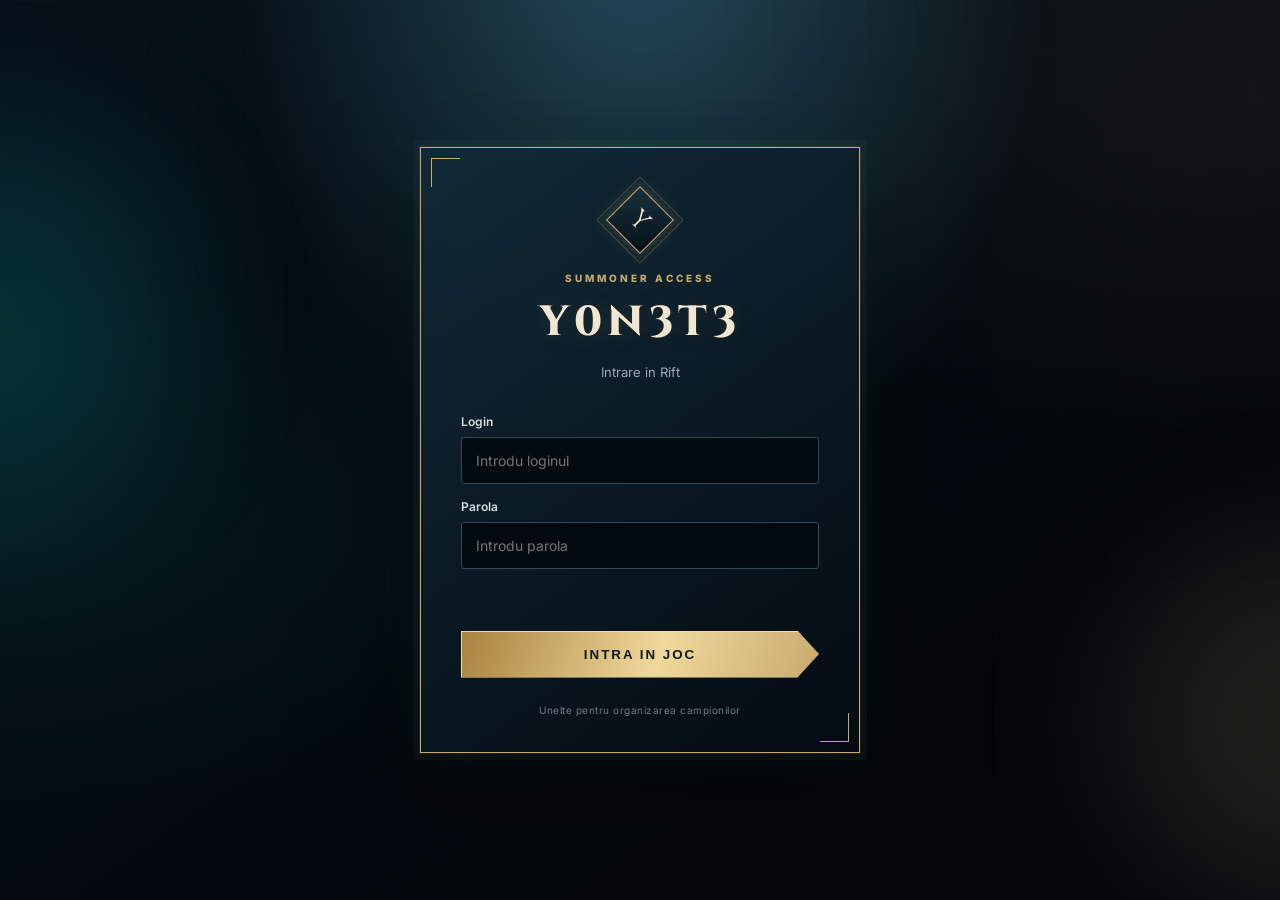
<file: index.html>
<!DOCTYPE html>
<html lang="ro">
<head>
  <meta charset="UTF-8">
  <meta name="viewport" content="width=device-width, initial-scale=1.0">
  <meta name="theme-color" content="#08131d">
  <title>Y0N3T3 | League of Legends</title>
  <link rel="stylesheet" href="style.css">
</head>
<body>
  <div class="ambient ambient-one"></div>
  <div class="ambient ambient-two"></div>

  <!-- Ecran de autentificare -->
  <main id="login-screen" class="login-screen">
    <section class="login-card">
      <div class="crest">Y</div>
      <p class="eyebrow">SUMMONER ACCESS</p>
      <h1>Y0N3T3</h1>
      <p class="subtitle">Intrare in Rift</p>

      <form id="login-form">
        <label for="username">Login</label>
        <input
          id="username"
          name="username"
          type="text"
          autocomplete="username"
          placeholder="Introdu loginul"
          required
        >

        <label for="password">Parola</label>
        <input
          id="password"
          name="password"
          type="password"
          autocomplete="current-password"
          placeholder="Introdu parola"
          required
        >

        <p id="login-error" class="error" aria-live="polite"></p>

        <button class="primary-button" type="submit">
          INTRA IN JOC
        </button>
      </form>

      <p class="fine-print">Unelte pentru organizarea campionilor</p>
    </section>
  </main>

  <!-- Aplicatia principala -->
  <main id="app-screen" class="app-screen hidden">
    <header class="topbar">
      <div class="brand">
        <span class="brand-mark">Y</span>
        <div>
          <strong>Y0N3T3</strong>
          <small>CHAMPION BOARD</small>
        </div>
      </div>

      <div class="header-right">
        <span class="online-dot"></span>
        <span>Summoner online</span>
        <button id="logout-button" class="ghost-button" type="button">
          Deconectare
        </button>
      </div>
    </header>

    <section class="hero">
      <p class="eyebrow">LEAGUE OF LEGENDS • PERSONAL BOARD</p>
      <h1>Alege-mi urmatoarea <em>provocare.</em></h1>
    </section>

    <section class="category-grid">

      <!-- CAMPIONI TROLL -->
      <article class="category-panel" data-category="troll">
        <div class="category-heading">
          <div>
            <span class="tier">01 / CHAOS</span>
            <h2>Campioni Troll</h2>
          </div>
          <span class="price">50 <small>lei</small></span>
        </div>

        <p class="category-description">
          Pentru alegeri imprevizibile si momente memorabile.
        </p>

        <form class="champion-form">
          <label>Numele campionului sau optiunea</label>

          <div class="champion-autocomplete">
            <input
              class="champion-name"
              type="text"
              placeholder="Campion"
              autocomplete="off"
              required
            >
            <div class="suggestions" role="listbox"></div>
          </div>

          <div class="form-row">
            <div>
              <label>Rol</label>
              <select class="damage">
                <option value="Orice Rol">Orice Rol</option>
                <option value="Mid">Mid</option>
                <option value="Top">Top</option>
                <option value="Jungle">Jungle</option>
                <option value="ADC">ADC</option>
                <option value="Support">Support</option>
              </select>
            </div>

            <div>
              <label>Numar de jocuri</label>
              <div class="quantity">
                <button type="button" class="qty-minus" aria-label="Scade">−</button>
                <output class="qty-value">1</output>
                <button type="button" class="qty-plus" aria-label="Creste">+</button>
              </div>
            </div>
          </div>

          <button type="submit" class="add-button">
            + ADAUGA CAMPION
          </button>
        </form>

        <!-- Aici JavaScript-ul afiseaza campionii si ruleta, daca este cazul. -->
        <div class="champion-list"></div>
      </article>

      <!-- CAMPIONI PRIORITATI -->
      <article class="category-panel" data-category="priority">
        <div class="category-heading">
          <div>
            <span class="tier">02 / PRIORITY</span>
            <h2>Campioni Prioritati</h2>
          </div>
          <span class="price">25 <small>lei</small></span>
        </div>

        <p class="category-description">
          Campioni pe care vrei sa-i prioritizezi in urmatoarele jocuri.
        </p>

        <form class="champion-form">
          <label>Numele campionului sau optiunea</label>

          <div class="champion-autocomplete">
            <input
              class="champion-name"
              type="text"
              placeholder="Campion"
              autocomplete="off"
              required
            >
            <div class="suggestions" role="listbox"></div>
          </div>

          <div class="form-row">
            <div>
              <label>Rol</label>
              <select class="damage">
                <option value="Orice Rol">Orice Rol</option>
                <option value="Mid">Mid</option>
                <option value="Top">Top</option>
                <option value="Jungle">Jungle</option>
                <option value="ADC">ADC</option>
                <option value="Support">Support</option>
              </select>
            </div>

            <div>
              <label>Numar de jocuri</label>
              <div class="quantity">
                <button type="button" class="qty-minus" aria-label="Scade">−</button>
                <output class="qty-value">1</output>
                <button type="button" class="qty-plus" aria-label="Creste">+</button>
              </div>
            </div>
          </div>

          <button type="submit" class="add-button">
            + ADAUGA CAMPION
          </button>
        </form>

        <!-- Aici JavaScript-ul afiseaza campionii si ruleta, daca este cazul. -->
        <div class="champion-list"></div>
      </article>

      <!-- CAMPION SIMPLU -->
      <article class="category-panel" data-category="simple">
        <div class="category-heading">
          <div>
            <span class="tier">03 / STANDARD</span>
            <h2>Campion Simplu</h2>
          </div>
          <span class="price">10 <small>lei</small></span>
        </div>

        <p class="category-description">
          O alegere simpla, fara reguli suplimentare.
        </p>

        <form class="champion-form">
          <label>Numele campionului sau optiunea</label>

          <div class="champion-autocomplete">
            <input
              class="champion-name"
              type="text"
              placeholder="Campion"
              autocomplete="off"
              required
            >
            <div class="suggestions" role="listbox"></div>
          </div>

          <div class="form-row">
            <div>
              <label>Rol</label>
              <select class="damage">
                <option value="Orice Rol">Orice Rol</option>
                <option value="Mid">Mid</option>
                <option value="Top">Top</option>
                <option value="Jungle">Jungle</option>
                <option value="ADC">ADC</option>
                <option value="Support">Support</option>
              </select>
            </div>

            <div>
              <label>Numar de jocuri</label>
              <div class="quantity">
                <button type="button" class="qty-minus" aria-label="Scade">−</button>
                <output class="qty-value">1</output>
                <button type="button" class="qty-plus" aria-label="Creste">+</button>
              </div>
            </div>
          </div>

          <button type="submit" class="add-button">
            + ADAUGA CAMPION
          </button>
        </form>

        <!-- Aici JavaScript-ul afiseaza campionii si ruleta, daca este cazul. -->
        <div class="champion-list"></div>
      </article>

    </section>

    <footer>
      Y0N3T3 • Fan-made personal tool • Să vă dau la muie Riot Games.
    </footer>
  </main>

  <!-- Pastreaza scriptul la final, dupa elementele HTML. -->
  <script src="script.js"></script>
</body>
</html>
</file>
<file: style.css>
@import url('https://fonts.googleapis.com/css2?family=Cinzel:wght@500;600;700;800&family=Inter:wght@400;500;600;700;800&display=swap');

/* =====================================================
   Y0N3T3 - LEAGUE OF LEGENDS / HEXTECH THEME
   ===================================================== */

:root {
  --gold: #c8aa6e;
  --gold-light: #f0e6d2;
  --gold-bright: #ffe7a0;
  --blue: #0ac8b9;
  --blue-light: #72f4e8;
  --ink: #050b12;
  --panel: #0b1722;
  --panel-light: #102633;
  --line: rgba(200, 170, 110, 0.3);
  --muted: #9ba7b4;
  --danger: #ff7777;
  --shadow: 0 20px 60px rgba(0, 0, 0, 0.45);
}

* {
  box-sizing: border-box;
}

html {
  scroll-behavior: smooth;
}

body {
  margin: 0;
  min-height: 100vh;
  color: #f2f3f4;
  font-family: Inter, Arial, sans-serif;
  background:
    radial-gradient(ellipse at 50% -10%, #244c5b 0%, transparent 45%),
    radial-gradient(ellipse at 0% 60%, rgba(10, 200, 185, 0.07), transparent 35%),
    radial-gradient(ellipse at 100% 90px, rgba(200, 170, 110, 0.07), transparent 35%),
    linear-gradient(145deg, #07111b, #03070c 75%);
  background-attachment: fixed;
  overflow-x: hidden;
}

/* Hextech grid */

body::before {
  content: "";
  position: fixed;
  inset: 0;
  z-index: -1;
  pointer-events: none;
  opacity: 0.15;
  background-image:
    linear-gradient(rgba(200, 170, 110, 0.12) 1px, transparent 1px),
    linear-gradient(90deg, rgba(200, 170, 110, 0.12) 1px, transparent 1px);
  background-size: 48px 48px;
  mask-image: linear-gradient(to bottom, black, transparent 85%);
}

body::after {
  content: "";
  position: fixed;
  inset: 0;
  z-index: -1;
  pointer-events: none;
  opacity: 0.12;
  background: repeating-linear-gradient(
    0deg,
    transparent,
    transparent 3px,
    rgba(255, 255, 255, 0.025) 4px
  );
}

::selection {
  color: #041014;
  background: var(--gold);
}

/* Ascunde ecranele inactive */

.hidden {
  display: none !important;
}

#login-screen:not(.hidden) {
  display: grid;
}

#app-screen.hidden {
  display: none !important;
}

/* Lumini ambientale */

.ambient {
  position: fixed;
  width: 360px;
  height: 360px;
  border-radius: 50%;
  filter: blur(80px);
  opacity: 0.15;
  pointer-events: none;
  z-index: -1;
}

.ambient-one {
  background: #00e0d0;
  top: 15%;
  left: -180px;
}

.ambient-two {
  background: #c8aa6e;
  right: -200px;
  bottom: 0;
}

/* =====================================================
   LOGIN SCREEN
   ===================================================== */

.login-screen {
  min-height: 100vh;
  display: grid;
  place-items: center;
  padding: 24px;
  position: relative;
  isolation: isolate;
}

.login-card {
  width: min(100%, 440px);
  padding: 48px 40px 36px;
  text-align: center;
  position: relative;
  overflow: hidden;
  background:
    linear-gradient(145deg, rgba(18, 42, 55, 0.97), rgba(4, 11, 19, 0.99));
  border: 1px solid var(--gold);
  box-shadow:
    0 0 0 1px rgba(200, 170, 110, 0.1),
    0 0 0 7px rgba(200, 170, 110, 0.035),
    0 0 45px rgba(10, 200, 185, 0.08),
    0 28px 90px rgba(0, 0, 0, 0.7);
  animation: cardAppear 0.7s ease both;
}

.login-card::before,
.login-card::after {
  content: "";
  position: absolute;
  width: 28px;
  height: 28px;
  border-color: var(--gold);
  border-style: solid;
  pointer-events: none;
}

.login-card::before {
  top: 10px;
  left: 10px;
  border-width: 1px 0 0 1px;
}

.login-card::after {
  bottom: 10px;
  right: 10px;
  border-width: 0 1px 1px 0;
}

.login-card .eyebrow {
  position: relative;
}

.crest,
.brand-mark {
  display: grid;
  place-items: center;
  font-family: Cinzel, serif;
  color: var(--gold-light);
  border: 1px solid var(--gold);
  transform: rotate(45deg);
  margin: 0 auto 28px;
  width: 48px;
  height: 48px;
  font-size: 26px;
  background: linear-gradient(135deg, #18313b, #07111a);
  box-shadow:
    0 0 0 5px rgba(200, 170, 110, 0.05),
    0 0 25px rgba(200, 170, 110, 0.12);
}

.crest {
  outline: 1px solid rgba(200, 170, 110, 0.3);
  outline-offset: 6px;
}

.eyebrow,
.tier {
  font-size: 10px;
  letter-spacing: 3px;
  color: var(--gold);
  font-weight: 800;
  text-transform: uppercase;
}

.login-card h1,
.hero h1 {
  font: 800 42px Cinzel, serif;
  letter-spacing: 5px;
  margin: 10px 0;
  color: var(--gold-light);
  text-shadow: 0 0 25px rgba(200, 170, 110, 0.15);
}

.subtitle {
  color: var(--muted);
  margin: 0 0 30px;
  font-size: 13px;
  line-height: 1.7;
}

.login-card form {
  text-align: left;
}

.login-card label,
.champion-form label {
  display: block;
  color: #d8dce0;
  font-size: 12px;
  font-weight: 600;
  margin: 15px 0 8px;
}

.login-card input,
.champion-name,
select {
  width: 100%;
  background: rgba(3, 9, 15, 0.9);
  border: 1px solid #344754;
  color: #f5f2e9;
  padding: 14px;
  outline: none;
  border-radius: 3px;
  font: 14px Inter, sans-serif;
  transition: border-color 0.25s, box-shadow 0.25s, background 0.25s;
}

.login-card input:hover,
.champion-name:hover,
select:hover {
  border-color: #59707e;
}

.login-card input:focus,
.champion-name:focus,
select:focus {
  border-color: var(--gold);
  background: #08131c;
  box-shadow:
    0 0 0 2px rgba(200, 170, 110, 0.12),
    0 0 18px rgba(200, 170, 110, 0.06);
}

.primary-button {
  width: 100%;
  margin-top: 22px;
  padding: 15px;
  background: linear-gradient(110deg, #a9823f, #f0d89b 55%, #c8aa6e);
  color: #101820;
  font-weight: 800;
  letter-spacing: 2px;
  border: 1px solid #f1dca5;
  cursor: pointer;
  clip-path: polygon(0 0, 94% 0, 100% 50%, 94% 100%, 0 100%);
  transition: filter 0.25s, transform 0.25s, box-shadow 0.25s;
}

.primary-button:hover {
  filter: brightness(1.15);
  transform: translateY(-2px);
}

.primary-button:active {
  transform: translateY(0);
}

.error {
  color: var(--danger);
  font-size: 12px;
  min-height: 16px;
}

.fine-print {
  font-size: 10px;
  color: #6f7b87;
  margin: 26px 0 0;
  letter-spacing: 0.5px;
}

/* =====================================================
   APLICATIA PRINCIPALA
   ===================================================== */

.app-screen {
  position: relative;
  max-width: 1480px;
  margin: auto;
  padding: 0 5% 40px;
  animation: cardAppear 0.55s ease both;
}

.topbar {
  min-height: 88px;
  display: flex;
  align-items: center;
  justify-content: space-between;
  gap: 20px;
  border-bottom: 1px solid var(--line);
  position: relative;
}

.topbar::after {
  content: "";
  position: absolute;
  bottom: -1px;
  left: 0;
  width: 180px;
  height: 2px;
  background: linear-gradient(90deg, var(--gold), transparent);
}

.brand,
.header-right {
  display: flex;
  align-items: center;
  gap: 15px;
}

.brand-mark {
  width: 34px;
  height: 34px;
  font-size: 18px;
  margin: 0 7px 0 0;
}

.brand strong {
  font: 700 19px Cinzel, serif;
  letter-spacing: 3px;
  display: block;
  color: var(--gold-light);
}

.brand small {
  display: block;
  margin-top: 4px;
  font-size: 8px;
  letter-spacing: 2px;
  color: var(--gold);
}

.header-right {
  font-size: 12px;
  color: #b5c0c9;
}

.online-dot {
  width: 7px;
  height: 7px;
  flex-shrink: 0;
  border-radius: 50%;
  background: #42e5b4;
  box-shadow: 0 0 10px #42e5b4;
  animation: onlinePulse 2.5s infinite;
}

.ghost-button {
  border: 1px solid #4a5a66;
  color: #d3d9df;
  background: linear-gradient(145deg, #10212c, #08121b);
  padding: 10px 14px;
  cursor: pointer;
  font-size: 11px;
  font-weight: 700;
  letter-spacing: 0.5px;
  transition: border-color 0.25s, color 0.25s, background 0.25s;
}

.ghost-button:hover {
  border-color: var(--gold);
  color: var(--gold-light);
  background: #142b36;
}

/* =====================================================
   HERO / TITLU
   ===================================================== */

.hero {
  padding: 54px 0 34px;
  position: relative;
}

.hero::after {
  content: "";
  display: block;
  width: 140px;
  height: 2px;
  margin-top: 24px;
  background: linear-gradient(90deg, var(--gold), var(--blue), transparent);
}

.hero h1 {
  font-size: clamp(29px, 4vw, 48px);
  letter-spacing: 1px;
  margin: 14px 0;
  line-height: 1.25;
}

.hero h1 em {
  font-style: normal;
  color: var(--gold);
  text-shadow: 0 0 24px rgba(200, 170, 110, 0.22);
}

.hero > p:last-child {
  color: var(--muted);
  font-size: 14px;
  max-width: 690px;
  line-height: 1.9;
  margin-top: 15px;
}

/* =====================================================
   CATEGORII
   ===================================================== */

.category-grid {
  display: grid;
  grid-template-columns: repeat(3, minmax(0, 1fr));
  gap: 20px;
  align-items: start;
}

.category-panel {
  background:
    linear-gradient(155deg, rgba(17, 39, 51, 0.96), rgba(5, 12, 19, 0.98));
  border: 1px solid #293d4b;
  padding: 24px 22px;
  position: relative;
  min-width: 0;
  box-shadow: 0 15px 40px rgba(0, 0, 0, 0.15);
  transition: border-color 0.3s, box-shadow 0.3s, transform 0.3s;
}

.category-panel:hover {
  border-color: rgba(200, 170, 110, 0.65);
  box-shadow:
    0 18px 45px rgba(0, 0, 0, 0.28),
    0 0 25px rgba(200, 170, 110, 0.04);
  transform: translateY(-3px);
}

.category-panel::before {
  content: "";
  position: absolute;
  top: -1px;
  left: 20px;
  right: 20px;
  height: 2px;
  background: linear-gradient(90deg, transparent, var(--gold), var(--blue), transparent);
}

.category-panel::after {
  content: "";
  position: absolute;
  top: 0;
  right: 0;
  width: 34px;
  height: 34px;
  border-top: 1px solid rgba(200, 170, 110, 0.45);
  border-right: 1px solid rgba(200, 170, 110, 0.45);
  pointer-events: none;
}

.category-heading {
  display: flex;
  justify-content: space-between;
  gap: 10px;
  align-items: flex-start;
}

.category-heading h2,
.summary-panel h2 {
  font: 600 20px Cinzel, serif;
  margin: 8px 0 0;
  color: var(--gold-light);
  line-height: 1.4;
}

.price {
  font: 800 32px Cinzel, serif;
  color: var(--gold);
  white-space: nowrap;
  text-shadow: 0 0 14px rgba(200, 170, 110, 0.2);
}

.price small {
  font: 600 13px Inter, sans-serif;
}

.category-description {
  font-size: 12px;
  line-height: 1.8;
  color: var(--muted);
  min-height: 42px;
  margin: 14px 0 22px;
}

/* =====================================================
   AUTOCOMPLETE CAMPIONI
   ===================================================== */

.champion-autocomplete {
  position: relative;
  min-width: 0;
}

.champion-autocomplete .champion-name {
  width: 100%;
}

.suggestions {
  display: none;
  position: absolute;
  z-index: 100;
  left: 0;
  right: 0;
  top: calc(100% + 4px);
  background: #07111a;
  border: 1px solid var(--gold);
  box-shadow: 0 18px 35px rgba(0, 0, 0, 0.75);
  max-height: 260px;
  overflow: auto;
}

.suggestions.open {
  display: block;
}

.suggestion-option {
  display: block;
  width: 100%;
  padding: 12px;
  text-align: left;
  border: 0;
  border-bottom: 1px solid #1d2d38;
  background: #07111a;
  color: #e8edf0;
  font: 600 13px Inter, Arial, sans-serif;
  cursor: pointer;
  transition: background 0.2s, padding-left 0.2s, color 0.2s;
}

.suggestion-option:hover,
.suggestion-option:focus {
  background: linear-gradient(90deg, #12313b, #0a1c26);
  color: var(--gold-light);
  padding-left: 17px;
  outline: 0;
}

.suggestions::-webkit-scrollbar {
  width: 6px;
}

.suggestions::-webkit-scrollbar-track {
  background: #07111a;
}

.suggestions::-webkit-scrollbar-thumb {
  background: #526777;
  border-radius: 5px;
}

.suggestions::-webkit-scrollbar-thumb:hover {
  background: var(--gold);
}

/* =====================================================
   FORMULAR SI CANTITATE
   ===================================================== */

.champion-form > label:first-child {
  display: block;
}

.form-row {
  display: grid;
  grid-template-columns: 1fr 1.15fr;
  gap: 12px;
}

.form-row label {
  font-size: 11px !important;
}

.quantity {
  display: flex;
  height: 44px;
  align-items: center;
  justify-content: space-between;
  border: 1px solid #344754;
  background: #050c13;
  transition: border-color 0.2s;
}

.quantity:focus-within {
  border-color: var(--gold);
}

.quantity button {
  height: 100%;
  width: 36px;
  border: 0;
  color: var(--gold);
  background: transparent;
  font-size: 22px;
  cursor: pointer;
  transition: background 0.2s, color 0.2s;
}

.quantity button:hover {
  background: rgba(200, 170, 110, 0.14);
  color: var(--gold-bright);
}

.qty-value {
  font-size: 14px;
  font-weight: 700;
  min-width: 22px;
  text-align: center;
}

.add-button {
  margin-top: 18px;
  width: 100%;
  padding: 13px 10px;
  background: linear-gradient(110deg, #102b35, #16434a);
  color: #d8f7f2;
  border: 1px solid #24675f;
  font-size: 10px;
  letter-spacing: 1.5px;
  font-weight: 800;
  cursor: pointer;
  position: relative;
  overflow: hidden;
  transition: filter 0.25s, border-color 0.25s, transform 0.25s;
}

.add-button::before {
  content: "";
  position: absolute;
  top: 0;
  left: -100%;
  width: 70%;
  height: 100%;
  background: linear-gradient(90deg, transparent, rgba(255, 255, 255, 0.12), transparent);
  transform: skewX(-20deg);
  transition: left 0.5s;
}

.add-button:hover {
  filter: brightness(1.2);
  border-color: var(--blue);
  transform: translateY(-1px);
}

.add-button:hover::before {
  left: 140%;
}

/* =====================================================
   LISTA CAMPIONILOR
   ===================================================== */

.champion-list {
  margin-top: 20px;
  display: grid;
  grid-template-columns: minmax(0, 1fr);
  gap: 10px;
  width: 100%;
  min-width: 0;
}

.champion-entry {
  display: grid;
  /* Coloana imaginii are aceeasi dimensiune ca imaginea */
  grid-template-columns: 120px minmax(0, 1fr) 26px;
  gap: 12px;
  align-items: center;
  padding: 12px;
  width: 100%;
  min-width: 0;
  min-height: 144px;
  overflow: hidden;
  position: relative;
  background:
    linear-gradient(120deg, rgba(16, 35, 46, 0.92), rgba(4, 11, 18, 0.98));
  border: 1px solid #263744;
  transition: border-color 0.25s, background 0.25s, transform 0.25s;
}

.champion-entry::before {
  content: "";
  position: absolute;
  top: 0;
  left: 0;
  bottom: 0;
  width: 2px;
  background: linear-gradient(180deg, var(--gold), var(--blue));
  opacity: 0;
  transition: opacity 0.25s;
}

.champion-entry:hover {
  border-color: rgba(200, 170, 110, 0.6);
  background: linear-gradient(120deg, #112a36, #07121b);
  transform: translateY(-2px);
}

.champion-entry:hover::before {
  opacity: 1;
}

/* Imaginea campionului: 120x120, fara decupare si fara deformare */

.champion-entry img {
  display: block;
  width: 120px !important;
  height: 120px !important;
  min-width: 120px !important;
  max-width: 120px !important;
  min-height: 120px !important;
  max-height: 120px !important;
  object-fit: contain !important;
  object-position: center center !important;
  aspect-ratio: 1 / 1;
  background: #050b12;
  border: 1px solid #52606a;
  border-radius: 3px;
  padding: 0;
  cursor: pointer;
  flex-shrink: 0;
  box-sizing: border-box;
  transition: border-color 0.25s, filter 0.25s, transform 0.25s;
}

.champion-entry:hover img {
  border-color: var(--gold);
  filter: saturate(1.12) contrast(1.04);
}

.champion-entry > div {
  min-width: 0;
}

.champion-entry .champ-name {
  min-width: 0;
  color: var(--gold-light);
  font-weight: 800;
  font-size: 15px;
  line-height: 1.4;
  overflow-wrap: anywhere;
  word-break: normal;
}

.champion-entry .pill {
  font-size: 10px;
  padding: 5px 8px;
}

.champion-entry .entry-controls {
  margin-top: 10px;
}

.champion-entry .entry-controls button {
  width: 28px;
  height: 28px;
}

.champion-entry .entry-controls span {
  font-size: 12px;
}

.champion-entry .remove-entry {
  align-self: start;
  justify-self: end;
  width: 26px;
  height: 26px;
}

.champ-meta {
  display: flex;
  gap: 6px;
  flex-wrap: wrap;
  min-width: 0;
  margin-top: 7px;
}

.pill {
  display: inline-block;
  font-size: 9px;
  padding: 4px 7px;
  border: 1px solid #455664;
  color: #aebbc4;
  background: rgba(255, 255, 255, 0.015);
}

.pill.ap {
  color: #d8a8ff;
  border-color: #79529a;
  background: rgba(121, 82, 154, 0.1);
}

.pill.ad {
  color: #f2bb78;
  border-color: #8d6637;
  background: rgba(141, 102, 55, 0.1);
}

.champion-entry .pill {
  max-width: 100%;
  overflow-wrap: anywhere;
}

.entry-controls {
  display: flex;
  align-items: center;
  gap: 6px;
  margin-top: 9px;
}

.entry-controls button,
.remove-entry {
  background: #13232e;
  border: 1px solid #334a58;
  color: #e6d3a8;
  cursor: pointer;
  width: 28px;
  height: 28px;
  transition: background 0.2s, border-color 0.2s, color 0.2s;
}

.entry-controls button:hover {
  background: #1d3a47;
  border-color: var(--gold);
  color: var(--gold-bright);
}

.entry-controls span {
  font-size: 11px;
  min-width: 28px;
  text-align: center;
  color: #e7edf0;
}

.remove-entry {
  color: #ff8a8a;
  align-self: start;
  width: 26px;
  height: 26px;
  font-size: 14px;
}

.remove-entry:hover {
  color: white;
  border-color: #ff7777;
  background: rgba(255, 80, 80, 0.2);
}

.empty-list {
  font-size: 11px;
  line-height: 1.8;
  color: #788b98;
  text-align: center;
  padding: 22px 12px;
  border: 1px dashed #344754;
  background: rgba(4, 11, 18, 0.5);
}

/* =====================================================
   SUMAR / TOTAL
   ===================================================== */

.summary-panel {
  display: flex;
  align-items: center;
  gap: 25px;
  margin-top: 28px;
  padding: 26px;
  border: 1px solid var(--line);
  position: relative;
  background:
    radial-gradient(ellipse at 0% 50%, rgba(10, 200, 185, 0.08), transparent 45%),
    linear-gradient(100deg, #10232d, #09121b);
  box-shadow: 0 15px 40px rgba(0, 0, 0, 0.18);
}

.summary-panel::before,
.summary-panel::after {
  content: "";
  position: absolute;
  width: 18px;
  height: 18px;
  border-color: var(--gold);
  border-style: solid;
  pointer-events: none;
}

.summary-panel::before {
  top: -1px;
  left: -1px;
  border-width: 1px 0 0 1px;
}

.summary-panel::after {
  bottom: -1px;
  right: -1px;
  border-width: 0 1px 1px 0;
}

.summary-panel h2 {
  font-size: 18px;
}

.summary-panel p {
  font-size: 11px;
  line-height: 1.7;
  color: var(--muted);
  margin-bottom: 0;
}

.summary-total {
  margin-left: auto;
  display: flex;
  flex-direction: column;
  gap: 6px;
  text-align: right;
}

.summary-total span {
  font-size: 11px;
  color: var(--muted);
  text-transform: uppercase;
  letter-spacing: 1.5px;
}

.summary-total strong {
  font: 700 30px Cinzel, serif;
  color: var(--gold);
  text-shadow: 0 0 20px rgba(200, 170, 110, 0.16);
}

/* =====================================================
   FOOTER
   ===================================================== */

footer {
  text-align: center;
  font-size: 10px;
  color: #71818c;
  padding: 32px 0 0;
  letter-spacing: 1px;
  line-height: 1.8;
}

footer::before {
  content: "";
  display: block;
  width: 90px;
  height: 1px;
  margin: 0 auto 18px;
  background: linear-gradient(90deg, transparent, var(--gold), transparent);
}

/* =====================================================
   PREVIEW IMAGINE LA CLICK
   ===================================================== */

.image-preview-overlay {
  position: fixed;
  inset: 0;
  z-index: 9999;
  display: flex;
  flex-direction: column;
  align-items: center;
  justify-content: center;
  gap: 14px;
  padding: 24px;
  background: rgba(3, 7, 12, 0.92);
  backdrop-filter: blur(8px);
  -webkit-backdrop-filter: blur(8px);
  cursor: zoom-out;
  animation: previewFadeIn 0.2s ease-out;
}

.image-preview-full {
  display: block;
  width: auto;
  height: auto;
  max-width: min(90vw, 750px);
  max-height: 88vh;
  object-fit: contain;
  object-position: center;
  border: 1px solid var(--gold);
  border-radius: 4px;
  background: #050b12;
  box-shadow:
    0 0 0 5px rgba(200, 170, 110, 0.08),
    0 0 35px rgba(200, 170, 110, 0.2),
    0 25px 80px rgba(0, 0, 0, 0.65);
  animation: previewZoomIn 0.2s ease-out;
}

.image-preview-name {
  color: var(--gold-light);
  font-family: Cinzel, serif;
  font-size: 16px;
  font-weight: 700;
  text-align: center;
  overflow-wrap: anywhere;
}

/* =====================================================
   RULETA CAMPIONILOR - HEXTECH THEME
   ===================================================== */

.roulette-widget {
  width: 100%;
  min-width: 0;
  margin: 14px 0;
  padding: 12px;
  position: relative;
  overflow: hidden;
  border: 1px solid rgba(200, 170, 110, 0.55);
  background:
    radial-gradient(ellipse at 50% 0%, rgba(10, 200, 185, 0.13), transparent 75%),
    linear-gradient(145deg, rgba(13, 31, 42, 0.98), rgba(3, 8, 14, 0.98));
  box-shadow:
    inset 0 0 20px rgba(10, 200, 185, 0.035),
    0 8px 22px rgba(0, 0, 0, 0.25);
}

.roulette-widget::before {
  content: "";
  position: absolute;
  top: 0;
  left: 15%;
  right: 15%;
  height: 2px;
  background: linear-gradient(90deg, transparent, var(--gold), var(--blue), transparent);
}

.roulette-heading {
  color: var(--gold);
  font: 700 10px Cinzel, serif;
  letter-spacing: 2px;
  text-transform: uppercase;
  text-align: center;
  margin: 0 0 10px;
}

.roulette-stage {
  position: relative;
  display: flex;
  align-items: center;
  justify-content: center;
  width: 100%;
  min-width: 0;
  min-height: 112px;
  padding: 8px;
  overflow: hidden;
  border: 1px solid rgba(200, 170, 110, 0.22);
  background:
    radial-gradient(ellipse at center, rgba(10, 200, 185, 0.08), transparent 70%),
    #050b12;
}

.roulette-stage::before,
.roulette-stage::after {
  content: "";
  position: absolute;
  top: 0;
  bottom: 0;
  width: 22px;
  z-index: 1;
  pointer-events: none;
}

.roulette-stage::before {
  left: 0;
  background: linear-gradient(90deg, #050b12, transparent);
}

.roulette-stage::after {
  right: 0;
  background: linear-gradient(270deg, #050b12, transparent);
}

/* Imaginea ruletei are reguli proprii */

.champion-entry .roulette-stage img {
  display: block;
  width: 104px !important;
  height: 104px !important;
  min-width: 104px !important;
  min-height: 104px !important;
  max-width: 104px !important;
  max-height: 104px !important;
  flex: 0 0 104px;
  object-fit: contain !important;
  object-position: center !important;
  border: 1px solid var(--gold) !important;
  border-radius: 3px;
  padding: 0 !important;
  background: #050b12;
  cursor: pointer;
  box-shadow: 0 0 20px rgba(10, 200, 185, 0.12);
}

.roulette-result {
  margin-top: 10px;
  min-height: 20px;
  color: var(--gold-light);
  font-size: 12px;
  line-height: 1.6;
  font-weight: 700;
  text-align: center;
  overflow-wrap: anywhere;
}

.roulette-result strong {
  color: var(--blue-light);
}

.roulette-buttons {
  display: grid;
  grid-template-columns: 1fr;
  gap: 8px;
  margin-top: 10px;
}

.roulette-buttons button {
  width: 100%;
  min-width: 0;
  padding: 10px 8px;
  color: #f2e7cb;
  font: 800 10px Inter, sans-serif;
  letter-spacing: 1px;
  border: 1px solid var(--gold);
  background: linear-gradient(110deg, #392f1d, #70552b, #392f1d);
  cursor: pointer;
  transition: filter 0.2s, transform 0.2s, border-color 0.2s;
}

.roulette-buttons button:hover:not(:disabled) {
  filter: brightness(1.25);
  transform: translateY(-1px);
  border-color: var(--gold-bright);
}

.roulette-buttons button:disabled {
  opacity: 0.45;
  cursor: not-allowed;
}

.roulette-buttons .roulette-add-button {
  color: #d8f7f2;
  border-color: #24675f;
  background: linear-gradient(110deg, #102b35, #16434a);
}

.roulette-buttons .roulette-add-button:hover:not(:disabled) {
  border-color: var(--blue);
}

.roulette-widget.is-spinning .roulette-stage {
  border-color: var(--blue);
  box-shadow: inset 0 0 24px rgba(10, 200, 185, 0.12);
}

.roulette-widget.is-spinning .roulette-stage img {
  filter: saturate(1.25) brightness(1.12);
}

.roulette-widget.is-winner .roulette-stage {
  border-color: var(--gold-bright);
  box-shadow:
    inset 0 0 25px rgba(200, 170, 110, 0.12),
    0 0 20px rgba(200, 170, 110, 0.1);
}

.roulette-widget.is-winner .roulette-result {
  color: var(--gold-bright);
  text-shadow: 0 0 12px rgba(200, 170, 110, 0.15);
}

/* =====================================================
   ANIMATII
   ===================================================== */

@keyframes previewFadeIn {
  from {
    opacity: 0;
  }
  to {
    opacity: 1;
  }
}

@keyframes previewZoomIn {
  from {
    opacity: 0;
    transform: scale(0.94);
  }
  to {
    opacity: 1;
    transform: scale(1);
  }
}

@keyframes cardAppear {
  from {
    opacity: 0;
    transform: translateY(12px);
  }
  to {
    opacity: 1;
    transform: translateY(0);
  }
}

@keyframes onlinePulse {
  0%, 100% {
    box-shadow: 0 0 7px #42e5b4;
  }
  50% {
    box-shadow: 0 0 15px #42e5b4;
  }
}

/* =====================================================
   RESPONSIVE - TABLETE
   ===================================================== */

@media (max-width: 1100px) {
  .app-screen {
    padding-left: 3%;
    padding-right: 3%;
  }

  .category-grid {
    grid-template-columns: repeat(2, minmax(0, 1fr));
  }

  .category-panel:last-child {
    grid-column: 1 / -1;
  }

  .category-panel:last-child .champion-list {
    grid-template-columns: repeat(2, minmax(0, 1fr));
  }
}

@media (max-width: 800px) {
  .category-grid {
    grid-template-columns: 1fr;
  }

  .category-panel:last-child {
    grid-column: auto;
  }

  .category-panel:last-child .champion-list {
    grid-template-columns: 1fr;
  }

  .category-panel {
    padding: 22px 18px;
  }

  .hero {
    padding-top: 38px;
  }
}

/* =====================================================
   RESPONSIVE - TELEFOANE
   ===================================================== */

@media (max-width: 650px) {
  .app-screen {
    padding: 0 16px 24px;
  }

  .topbar {
    min-height: auto;
    padding: 20px 0;
    align-items: flex-start;
    gap: 12px;
  }

  .brand {
    gap: 9px;
  }

  .brand-mark {
    width: 27px;
    height: 27px;
    font-size: 14px;
    margin-right: 4px;
  }

  .brand strong {
    font-size: 15px;
    letter-spacing: 2px;
  }

  .brand small {
    font-size: 7px;
    letter-spacing: 1px;
  }

  .header-right {
    gap: 8px;
    flex-wrap: wrap;
    justify-content: flex-end;
    font-size: 10px;
  }

  .header-right > span:nth-child(2) {
    display: none;
  }

  .ghost-button {
    padding: 8px 10px;
    font-size: 10px;
  }

  .hero {
    padding-top: 34px;
  }

  .hero h1 {
    font-size: 29px;
    letter-spacing: 0;
  }

  .hero > p:last-child {
    font-size: 13px;
  }

  .category-grid {
    grid-template-columns: 1fr;
  }

  .category-panel:last-child {
    grid-column: auto;
  }

  .category-panel:last-child .champion-list {
    grid-template-columns: 1fr;
  }

  .category-panel {
    padding: 22px 18px;
  }

  .category-heading h2 {
    font-size: 18px;
  }

  .price {
    font-size: 27px;
  }

  .champion-entry {
    grid-template-columns: 120px minmax(0, 1fr) 24px;
    gap: 10px;
    padding: 10px;
    min-height: 144px;
  }

  .champion-entry > img {
    width: 120px !important;
    height: 120px !important;
    min-width: 120px !important;
    max-width: 120px !important;
    min-height: 120px !important;
    max-height: 120px !important;
    object-fit: contain !important;
    object-position: center center !important;
    padding: 0;
  }

  .champion-entry .champ-name {
    font-size: 14px;
  }

  .champion-entry .entry-controls {
    gap: 5px;
    margin-top: 8px;
  }

  .champion-entry .entry-controls button {
    width: 26px;
    height: 26px;
  }

  .champion-entry .remove-entry {
    width: 24px;
    height: 24px;
  }

  .roulette-widget {
    padding: 9px;
  }

  .champion-entry .roulette-stage img {
    width: 92px !important;
    height: 92px !important;
    min-width: 92px !important;
    min-height: 92px !important;
    max-width: 92px !important;
    max-height: 92px !important;
    flex-basis: 92px;
    object-fit: contain !important;
  }

  .roulette-stage {
    min-height: 100px;
  }

  .roulette-buttons button {
    font-size: 9px;
    letter-spacing: 0.5px;
  }

  .summary-panel {
    gap: 16px;
    padding: 20px 17px;
    flex-wrap: wrap;
  }

  .summary-panel h2 {
    font-size: 16px;
  }

  .summary-total {
    margin-left: 0;
    text-align: left;
    width: 100%;
    border-top: 1px solid var(--line);
    padding-top: 14px;
  }

  .summary-total strong {
    font-size: 26px;
  }

  .login-card {
    padding: 38px 25px 30px;
  }

  .login-card h1 {
    font-size: 34px;
    letter-spacing: 3px;
  }

  .image-preview-overlay {
    padding: 14px;
  }

  .image-preview-full {
    max-width: 94vw;
    max-height: 82vh;
  }

  .image-preview-name {
    font-size: 14px;
  }
}

/* =====================================================
   REDUCEREA ANIMATIILOR
   ===================================================== */

@media (prefers-reduced-motion: reduce) {
  *,
  *::before,
  *::after {
    scroll-behavior: auto !important;
    animation-duration: 0.01ms !important;
    animation-iteration-count: 1 !important;
    transition-duration: 0.01ms !important;
  }
}

/* =====================================================
   RULETA - BUTON MIC PENTRU REDESCHIDERE
   ===================================================== */

.roulette-reopen {
  display: inline-flex;
  align-items: center;
  justify-content: center;
  gap: 7px;
  padding: 8px 15px;
  margin: 12px 0;
  border: 1px solid var(--blue);
  border-radius: 3px;
  background: linear-gradient(135deg, #102b35, #07141e);
  color: var(--blue-light);
  font: 800 10px Inter, sans-serif;
  letter-spacing: 1.5px;
  cursor: pointer;
  box-shadow: 0 0 12px rgba(10, 200, 185, 0.08);
  transition:
    background 0.25s,
    border-color 0.25s,
    box-shadow 0.25s,
    transform 0.25s;
}

.roulette-reopen:hover {
  background: linear-gradient(135deg, #16434a, #102b35);
  border-color: var(--gold);
  color: var(--gold-light);
  box-shadow: 0 0 18px rgba(10, 200, 185, 0.16);
  transform: translateY(-1px);
}

.roulette-reopen:active {
  transform: translateY(0);
}

.roulette-reopen:focus-visible {
  outline: 2px solid var(--gold-bright);
  outline-offset: 3px;
}

/* =====================================================
   RULETA - CONFIRMARE ESTI SIGUR?
   ===================================================== */

.roulette-confirm {
  display: flex;
  align-items: center;
  justify-content: center;
  flex-wrap: wrap;
  gap: 10px;
  width: 100%;
  margin-top: 12px;
  padding: 13px 10px;
  border: 1px solid rgba(200, 170, 110, 0.35);
  background:
    radial-gradient(
      ellipse at top,
      rgba(10, 200, 185, 0.08),
      transparent 75%
    ),
    rgba(3, 8, 14, 0.85);
  animation: cardAppear 0.25s ease both;
}

.roulette-confirm-question {
  width: 100%;
  margin: 0 0 3px;
  color: var(--gold-light);
  font: 700 12px Cinzel, serif;
  letter-spacing: 1px;
  text-align: center;
}

.roulette-confirm button {
  min-width: 85px;
  padding: 9px 17px;
  border: 1px solid transparent;
  border-radius: 2px;
  font: 800 10px Inter, sans-serif;
  letter-spacing: 1px;
  cursor: pointer;
  transition:
    filter 0.2s,
    transform 0.2s,
    border-color 0.2s,
    background 0.2s;
}

.roulette-confirm button:hover {
  filter: brightness(1.15);
  transform: translateY(-1px);
}

.roulette-confirm button:active {
  transform: translateY(0);
}

.roulette-confirm button:focus-visible {
  outline: 2px solid var(--gold-bright);
  outline-offset: 3px;
}

.roulette-confirm-yes {
  background: linear-gradient(110deg, #102b35, #16434a);
  border-color: var(--blue) !important;
  color: var(--blue-light);
}

.roulette-confirm-yes:hover {
  background: linear-gradient(110deg, #16434a, #1a5558);
}

.roulette-confirm-no {
  background: linear-gradient(110deg, #182330, #0b131d);
  border-color: #455664 !important;
  color: #d3d9df;
}

.roulette-confirm-no:hover {
  border-color: var(--gold) !important;
  color: var(--gold-light);
}

/* =====================================================
   RULETA - SANSA CAMPIONULUI
   ===================================================== */

.roulette-chance {
  display: inline-flex;
  align-items: center;
  justify-content: center;
  gap: 5px;
  margin: 8px auto 0;
  padding: 6px 10px;
  max-width: 100%;
  border: 1px solid rgba(10, 200, 185, 0.35);
  background: rgba(10, 200, 185, 0.06);
  color: var(--blue-light);
  font-size: 11px;
  font-weight: 800;
  line-height: 1.5;
  text-align: center;
  overflow-wrap: anywhere;
}

.roulette-chance-label {
  color: var(--muted);
  font-size: 10px;
  font-weight: 600;
}

.roulette-chance-value {
  color: var(--gold-bright);
  font-variant-numeric: tabular-nums;
  text-shadow: 0 0 10px rgba(200, 170, 110, 0.12);
}

.roulette-widget.is-spinning .roulette-chance {
  display: none;
}

/* =====================================================
   RULETA - STARI SI ACCESIBILITATE
   ===================================================== */

.roulette-widget.is-saved {
  border-color: rgba(10, 200, 185, 0.5);
}

.roulette-widget.is-saved .roulette-stage {
  border-color: rgba(10, 200, 185, 0.5);
}

.roulette-widget button:disabled {
  opacity: 0.5;
  cursor: not-allowed;
  filter: grayscale(0.2);
  transform: none;
}

.roulette-widget button:focus-visible {
  outline: 2px solid var(--gold-bright);
  outline-offset: 3px;
}

/* =====================================================
   RESPONSIVE - RULETA PE TELEFOANE
   ===================================================== */

@media (max-width: 650px) {
  .roulette-reopen {
    width: 100%;
    padding: 10px 12px;
  }

  .roulette-confirm {
    gap: 8px;
    padding: 12px 8px;
  }

  .roulette-confirm-question {
    font-size: 11px;
  }

  .roulette-confirm button {
    flex: 1;
    min-width: 70px;
    padding: 10px;
  }

  .roulette-chance {
    font-size: 10px;
    padding: 6px 8px;
  }
}
</file>
